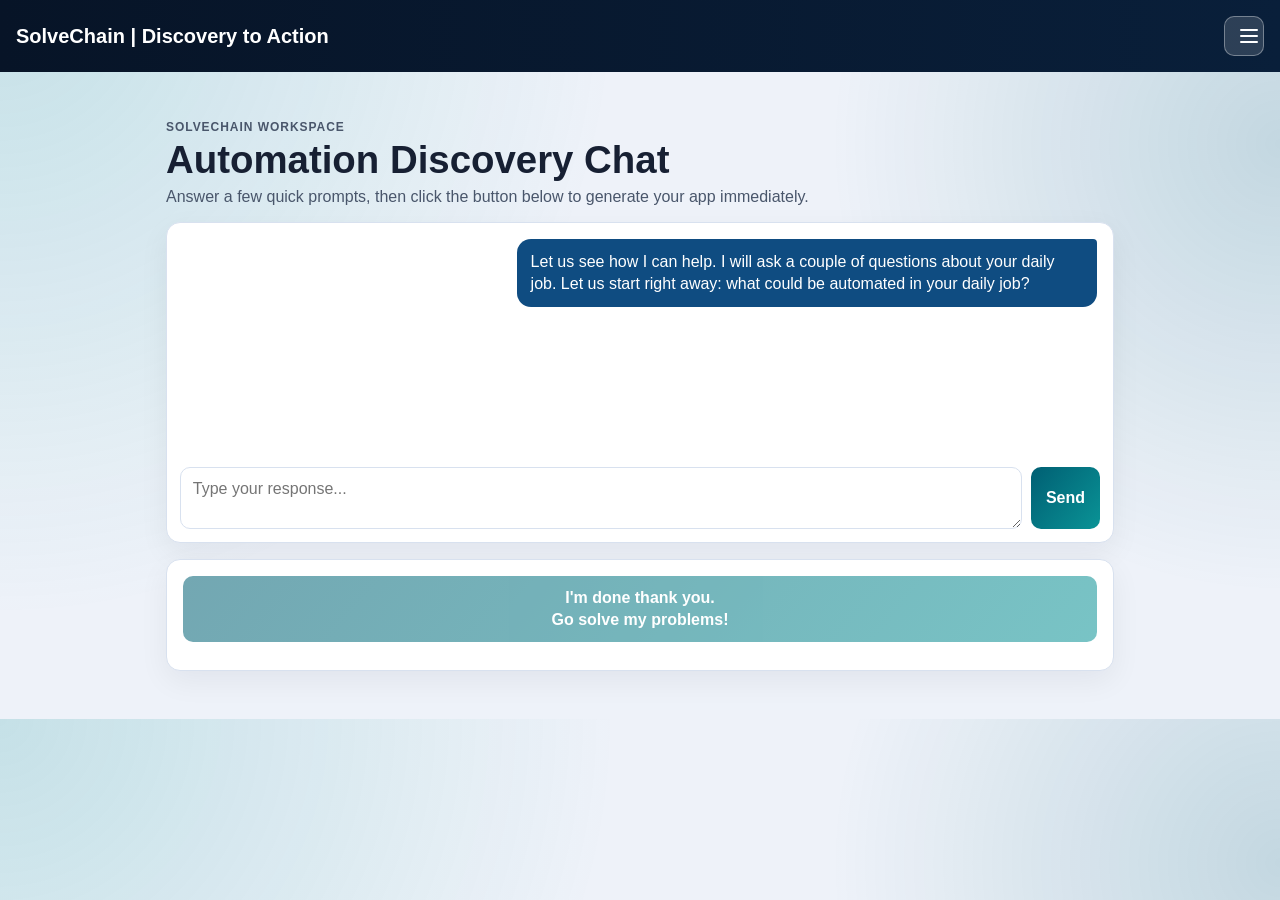
<file: templates/consultant.html>
<!doctype html>
<html lang="en">
<head>
  <meta charset="utf-8" />
  <meta name="viewport" content="width=device-width, initial-scale=1" />
  <title>SolveChain Consultant</title>
  <link rel="stylesheet" href="/static/consultant.css" />
</head>
<body>
  <header class="banner">
    <a class="banner-title" href="/">SolveChain | Discovery to Action</a>
    <button
      class="menu-toggle"
      id="menu-toggle"
      aria-expanded="false"
      aria-controls="nav-menu"
      aria-label="Toggle menu"
    >
      <span></span><span></span><span></span>
    </button>
    <nav class="nav-menu" id="nav-menu">
      <a href="/">Home</a>
      <a href="/consultant">Consultant</a>
      <button id="logout-btn" type="button">Logout</button>
    </nav>
  </header>

  <main class="page">
    <header class="hero">
      <p class="eyebrow">SolveChain Workspace</p>
      <h1>Automation Discovery Chat</h1>
      <p>Answer a few quick prompts, then click the button below to generate your app immediately.</p>
    </header>

    <section class="panel chat-panel">
      <div id="chat-thread" class="chat-thread" aria-live="polite"></div>
      <form id="chat-form" class="chat-entry">
        <textarea id="chat-input" rows="2" placeholder="Type your response..."></textarea>
        <button type="submit">Send</button>
      </form>
    </section>

    <section class="panel action-panel">
      <button id="done-btn" type="button" disabled>
        I'm done thank you.<br />
        Go solve my problems!
      </button>
      <p id="status" class="muted"></p>
      <p id="error" class="error" hidden></p>
    </section>
  </main>

  <script src="/static/consultant.js"></script>
</body>
</html>
</file>
<file: static/consultant.css>
:root {
  --bg: #eef2f9;
  --panel: #ffffff;
  --line: #d8e1ef;
  --text: #172033;
  --muted: #49566b;
  --brand: #005f73;
  --brand-2: #0a9396;
  --danger: #b42318;
  --agent: #0f4c81;
  --user: #e8f4ff;
}

* { box-sizing: border-box; }

body {
  margin: 0;
  background:
    radial-gradient(circle at 0% 0%, rgba(10, 147, 150, 0.18), transparent 42%),
    radial-gradient(circle at 100% 20%, rgba(0, 95, 115, 0.18), transparent 32%),
    var(--bg);
  color: var(--text);
  font-family: "Avenir Next", "Segoe UI", sans-serif;
}

.banner {
  position: fixed;
  top: 0;
  left: 0;
  right: 0;
  z-index: 50;
  display: flex;
  align-items: center;
  justify-content: space-between;
  gap: .8rem;
  min-height: 72px;
  padding: .85rem 1rem;
  color: #fff;
  background: linear-gradient(90deg, #071427, #091f3a);
}

.banner-title {
  color: #fff;
  text-decoration: none;
  font-weight: 900;
  font-size: 1.25rem;
  line-height: 1.2;
}

.menu-toggle {
  display: inline-flex;
  flex-direction: column;
  justify-content: center;
  gap: 4px;
  width: 40px;
  height: 40px;
  border: 1px solid rgba(255, 255, 255, 0.35);
  border-radius: 10px;
  background: rgba(255, 255, 255, 0.15);
  cursor: pointer;
}

.menu-toggle span {
  display: block;
  width: 18px;
  height: 2px;
  margin: 0 auto;
  background: #fff;
  border-radius: 99px;
}

.nav-menu {
  position: absolute;
  top: calc(100% + 8px);
  right: 1rem;
  min-width: 220px;
  display: none;
  flex-direction: column;
  gap: .25rem;
  padding: .45rem;
  border: 1px solid var(--line);
  background: #fff;
  border-radius: 12px;
  box-shadow: 0 16px 32px rgba(17, 25, 39, 0.15);
}

.nav-menu.open { display: flex; }

.nav-menu a,
.nav-menu button {
  color: var(--muted);
  text-decoration: none;
  font-weight: 700;
  font-size: 1rem;
  padding: .5rem .55rem;
  border-radius: 8px;
  border: 0;
  background: transparent;
  text-align: left;
  cursor: pointer;
}

.nav-menu a:hover,
.nav-menu button:hover {
  background: #f1f5fb;
}

.page {
  max-width: 980px;
  margin: 0 auto 3rem;
  padding: 96px 1rem 0;
}

.hero {
  margin: 1.5rem 0 1rem;
}

.eyebrow {
  margin: 0;
  color: var(--brand);
  text-transform: uppercase;
  letter-spacing: .08em;
  font-size: .75rem;
  font-weight: 700;
}

.hero h1 {
  margin: .25rem 0;
  font-size: clamp(1.7rem, 3vw, 2.4rem);
}

.hero p {
  margin-top: .4rem;
  color: var(--muted);
}

.panel {
  background: var(--panel);
  border: 1px solid var(--line);
  border-radius: 14px;
  padding: 1rem;
  margin-bottom: 1rem;
  box-shadow: 0 10px 30px rgba(15, 23, 42, 0.06);
}

.chat-panel {
  padding: .8rem;
}

.chat-thread {
  min-height: 220px;
  max-height: 52vh;
  overflow: auto;
  display: grid;
  gap: .6rem;
  padding: .2rem;
}

.msg {
  display: flex;
  align-items: flex-start;
}

.msg.agent {
  justify-content: flex-end;
}

.msg.user {
  justify-content: flex-start;
}

.bubble {
  max-width: min(78%, 580px);
  border-radius: 14px;
  padding: .7rem .85rem;
  line-height: 1.4;
}

.msg.agent .bubble {
  background: var(--agent);
  color: #fff;
  border-top-right-radius: 4px;
}

.msg.user .bubble {
  background: var(--user);
  color: #13253a;
  border: 1px solid #cfe4fb;
  border-top-left-radius: 4px;
}

.chat-entry {
  margin-top: .7rem;
  display: grid;
  grid-template-columns: 1fr auto;
  gap: .55rem;
}

textarea,
button {
  font: inherit;
}

textarea {
  width: 100%;
  resize: vertical;
  border-radius: 10px;
  border: 1px solid var(--line);
  padding: .75rem;
  min-height: 56px;
}

button {
  border: 0;
  border-radius: 10px;
  padding: .7rem .95rem;
  background: linear-gradient(130deg, var(--brand), var(--brand-2));
  color: #fff;
  font-weight: 600;
  cursor: pointer;
}

button:disabled {
  opacity: .55;
  cursor: not-allowed;
}

.action-panel {
  display: grid;
  gap: .45rem;
}

#done-btn {
  line-height: 1.35;
}

.muted {
  color: var(--muted);
  margin: .3rem 0 0;
}

.error {
  background: #fee4e2;
  border: 1px solid #fecdca;
  color: var(--danger);
  border-radius: 10px;
  padding: .75rem;
}

@media (max-width: 720px) {
  .chat-entry {
    grid-template-columns: 1fr;
  }

  .bubble {
    max-width: 92%;
  }
}
</file>
